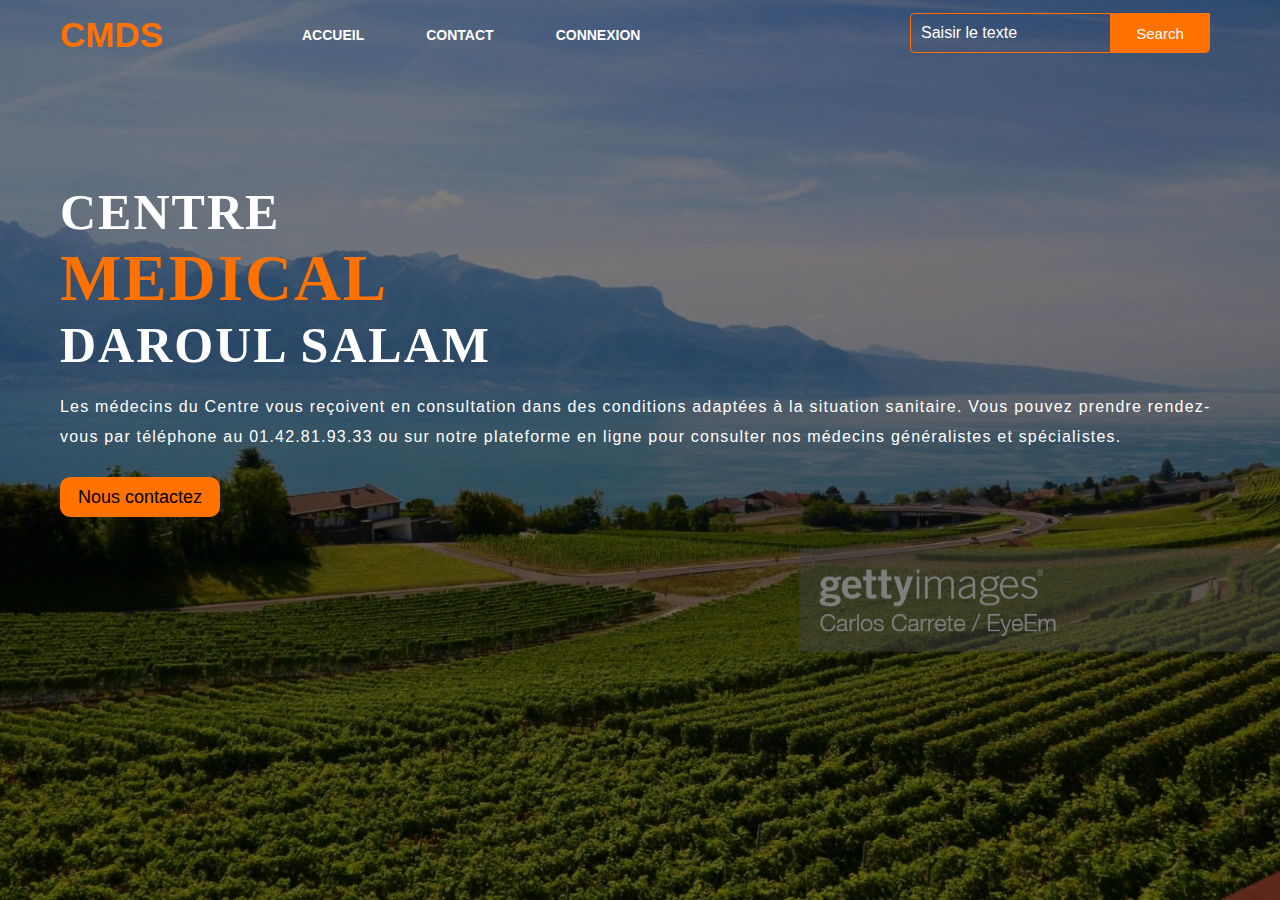
<file: index.html>
<!DOCTYPE html>
<html lang="en">
<head>
    <meta charset="UTF-8">
    <meta http-equiv="X-UA-Compatible" content="IE=edge">
    <meta name="viewport" content="width=device-width, initial-scale=1.0">
    <title>centre MEDICAL</title>
    <link rel="stylesheet" href="style.css">
</head>
<body>
    <div class="main">
        <div class="navbar">
            <div class="icon">
                <h2 class="logo">CMDS</h2>
            </div>
            <div class="menu">
                <ul>
                    <li><a href="#">ACCUEIL</a></li>
                    <li><a href="#">CONTACT</a></li>
                    <li><a href="connexion.html">CONNEXION</a></li>
                </ul>
            </div>
            <div class="search">
                <input class="srch" type="search" name="" placeholder="Saisir le texte">
                <a href="#"> <button class="btn">Search</button></a>
            </div>
        </div> 
        <div class="content">
            <h1>CENTRE <br><span>MEDICAL</span> <br>DAROUL SALAM</h1> <br>
            <p class="par">Les médecins du Centre vous reçoivent en consultation dans des conditions adaptées à la situation sanitaire.
                Vous pouvez prendre rendez-vous par téléphone au 01.42.81.93.33 ou sur notre plateforme en ligne pour consulter nos médecins généralistes et spécialistes.
            </p>
                <button class="cn"><a href="#">Nous contactez</a></button>
            </div>
        </div>
        </div>
    </div>
</body>
</html>
</file>
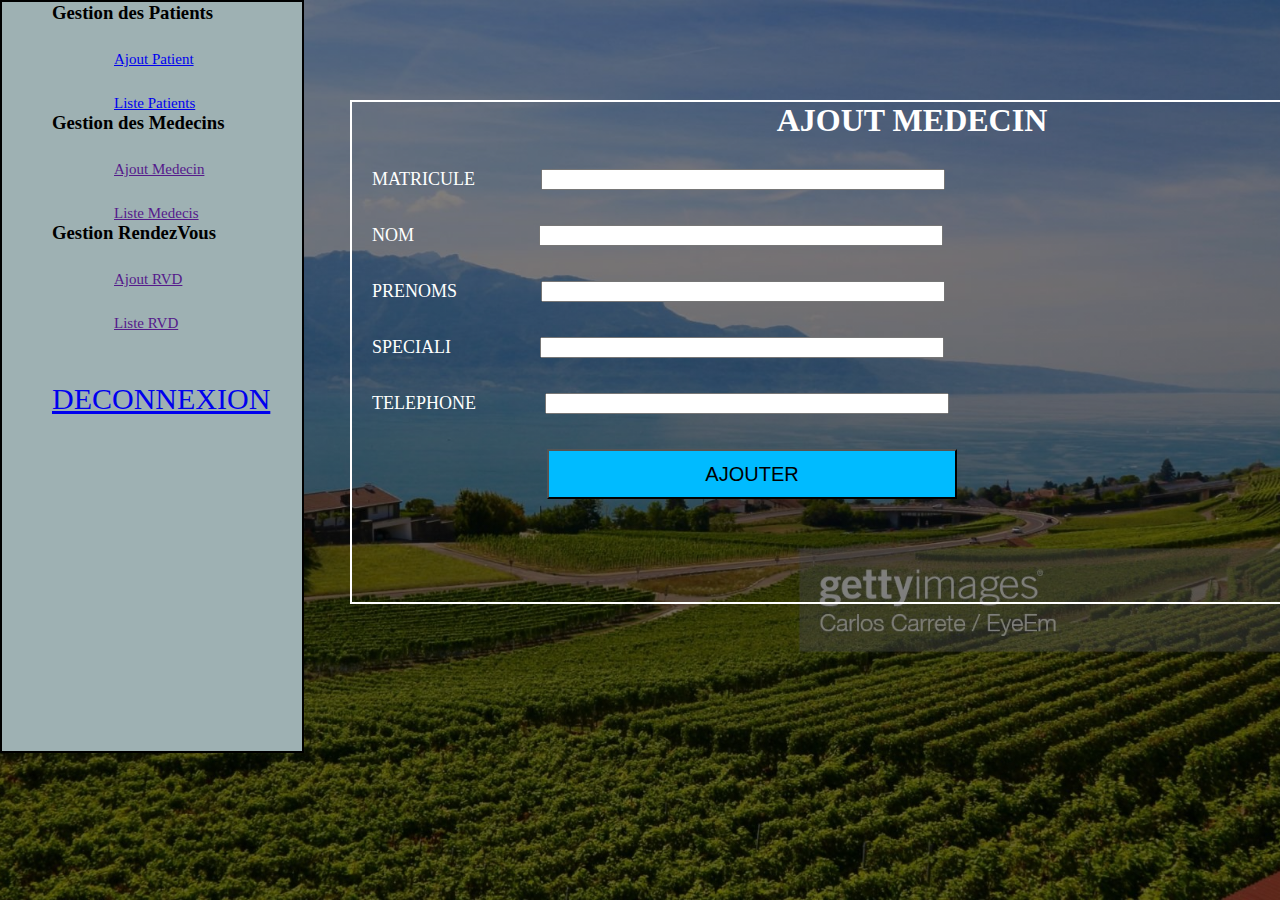
<file: ajoutmedecin.html>
<!DOCTYPE html>
<html lang="en">
<head>
    <meta charset="UTF-8">
        <meta http-equiv="X-UA-Compatible" content="IE=edge">
        <meta name="viewport" content="width=device-width, initial-scale=1.0">
        <title>centre MEDICAL</title>
        <link rel="stylesheet" href="tableaubord.css">
</head>
<body>
    <div class="tableaubord">
        <div class="menus">
            <div class="patients">
                <h3>Gestion des Patients</h3>
                <ul>
                    <li><a href="ajoutpatient.html">Ajout Patient</a> </li>
                    <li><a href="listepatients.html">Liste Patients</a></li>
                </ul>
            </div>
            <div class="patients">
                <h3>Gestion des Medecins</h3>
                <ul>
                    <li><a href="">Ajout Medecin</a></li>
                    <li><a href="">Liste Medecis</a></li>
                </ul>
            </div>
            <div class="patients">
                <h3>Gestion RendezVous</h3>
                <ul>
                    <li><a href="">Ajout RVD</a></li>
                    <li><a href="">Liste RVD</a></li>
                </ul>
            </div>
            <div class="deconnexion">
                <a href="index.html">DECONNEXION</a>
            </div>
        </div>
        <div class="contenu">
            <div class="formul">
                <form action="" method="post">
                    <div class="titre">
                        <h1>AJOUT MEDECIN</h1>
                    </div>
                    <div>
                        <label for="matricule">MATRICULE</label>
                        <input class="inpmatricule" type="text" name="matricule" id="matricule">
                    </div>
                    <div>
                        <label for="nom">NOM</label>
                        <input class="inpnom" type="text" name="nom" id="nom">
                    </div>
                    <div>
                        <label for="prenoms">PRENOMS</label>
                        <input class="inpprenoms" type="text" name="prenoms" id="prenoms">
                    </div>
                    <div>
                        <label for="adresse">SPECIALI</label>
                        <input class="inpadresse" type="text" name="adresse" id="adresse">
                    </div>
                    <div>
                        <label for="telehone">TELEPHONE</label>
                        <input class="inptelehone" type="text" name="telehone" id="telehone">
                    </div>
                    <div>
                        <input class="inpbouton" type="button" value="AJOUTER">
                    </div>
                </form>
            </div>
        </div>
    </div>
</body>
</html>
</file>
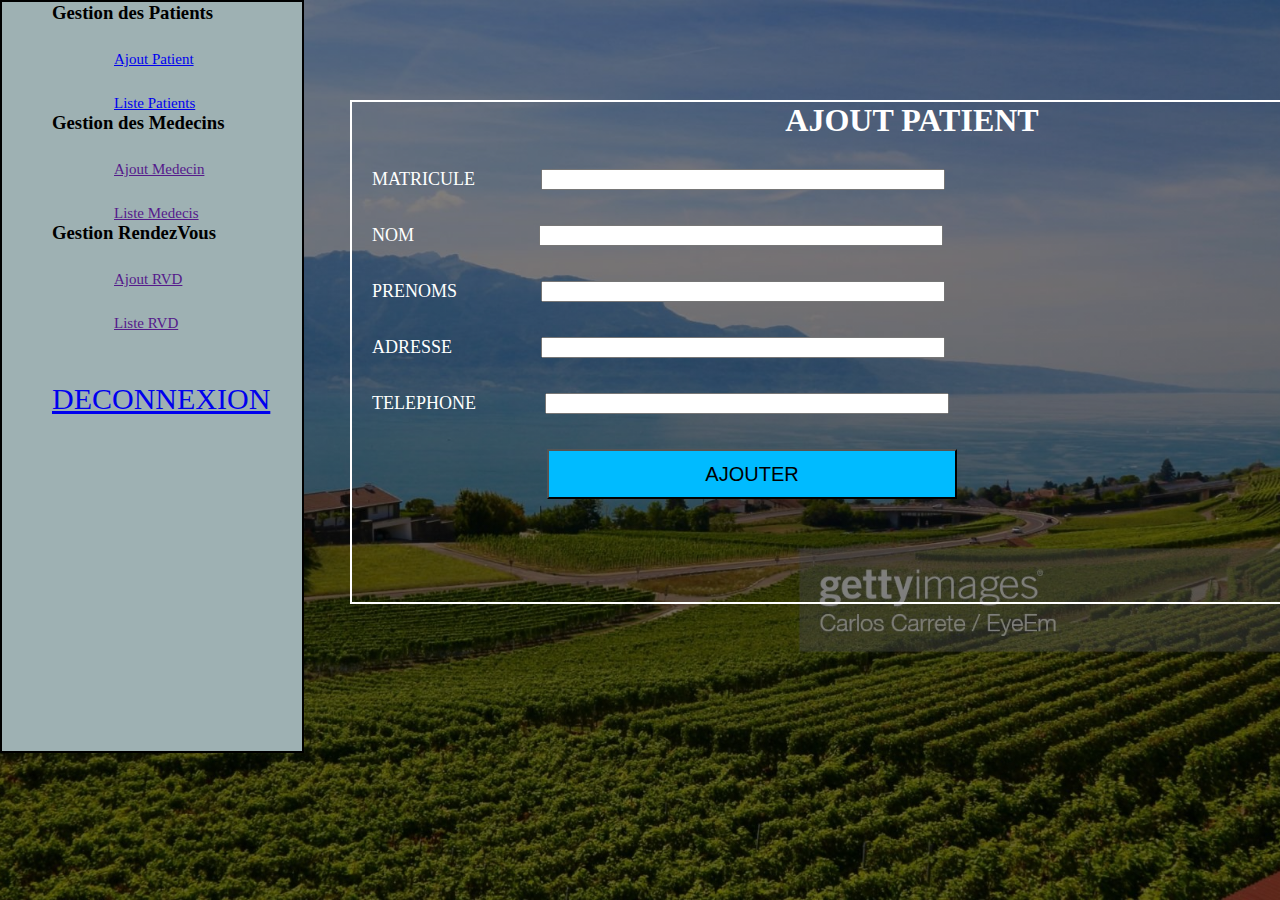
<file: ajoutpatient.html>
<!DOCTYPE html>
<html lang="en">
<head>
    <meta charset="UTF-8">
        <meta http-equiv="X-UA-Compatible" content="IE=edge">
        <meta name="viewport" content="width=device-width, initial-scale=1.0">
        <title>centre MEDICAL</title>
        <link rel="stylesheet" href="tableaubord.css">
</head>
<body>
    <div class="tableaubord">
        <div class="menus">
            <div class="patients">
                <h3>Gestion des Patients</h3>
                <ul>
                    <li><a href="ajoutpatient.html">Ajout Patient</a> </li>
                    <li><a href="listepatients.html">Liste Patients</a></li>
                </ul>
            </div>
            <div class="patients">
                <h3>Gestion des Medecins</h3>
                <ul>
                    <li><a href="">Ajout Medecin</a></li>
                    <li><a href="">Liste Medecis</a></li>
                </ul>
            </div>
            <div class="patients">
                <h3>Gestion RendezVous</h3>
                <ul>
                    <li><a href="">Ajout RVD</a></li>
                    <li><a href="">Liste RVD</a></li>
                </ul>
            </div>
            <div class="deconnexion">
                <a href="index.html">DECONNEXION</a>
            </div>
        </div>
        <div class="contenu">
            <div class="formul">
                <form action="" method="post">
                    <div class="titre">
                        <h1>AJOUT PATIENT</h1>
                    </div>
                    <div>
                        <label for="matricule">MATRICULE</label>
                        <input class="inpmatricule" type="text" name="matricule" id="matricule">
                    </div>
                    <div>
                        <label for="nom">NOM</label>
                        <input class="inpnom" type="text" name="nom" id="nom">
                    </div>
                    <div>
                        <label for="prenoms">PRENOMS</label>
                        <input class="inpprenoms" type="text" name="prenoms" id="prenoms">
                    </div>
                    <div>
                        <label for="adresse">ADRESSE</label>
                        <input class="inpadresse" type="text" name="adresse" id="adresse">
                    </div>
                    <div>
                        <label for="telehone">TELEPHONE</label>
                        <input class="inptelehone" type="text" name="telehone" id="telehone">
                    </div>
                    <div>
                        <input class="inpbouton" type="button" value="AJOUTER">
                    </div>
                </form>
            </div>
        </div>
    </div>
</body>
</html>
</file>
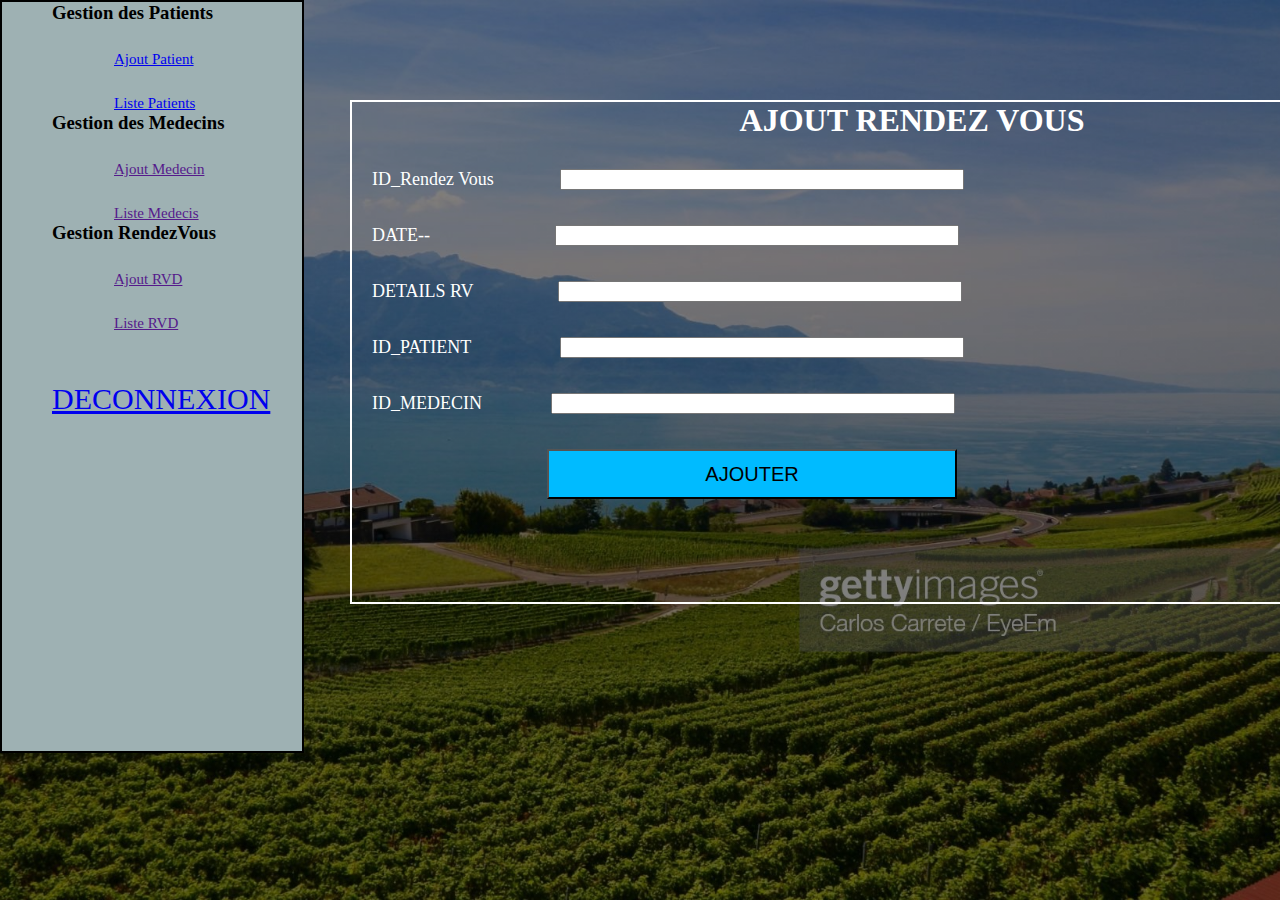
<file: ajoutrendezvous.html>
<!DOCTYPE html>
<html lang="en">
<head>
    <meta charset="UTF-8">
        <meta http-equiv="X-UA-Compatible" content="IE=edge">
        <meta name="viewport" content="width=device-width, initial-scale=1.0">
        <title>centre MEDICAL</title>
        <link rel="stylesheet" href="tableaubord.css">
</head>
<body>
    <div class="tableaubord">
        <div class="menus">
            <div class="patients">
                <h3>Gestion des Patients</h3>
                <ul>
                    <li><a href="ajoutpatient.html">Ajout Patient</a> </li>
                    <li><a href="listepatients.html">Liste Patients</a></li>
                </ul>
            </div>
            <div class="patients">
                <h3>Gestion des Medecins</h3>
                <ul>
                    <li><a href="">Ajout Medecin</a></li>
                    <li><a href="">Liste Medecis</a></li>
                </ul>
            </div>
            <div class="patients">
                <h3>Gestion RendezVous</h3>
                <ul>
                    <li><a href="">Ajout RVD</a></li>
                    <li><a href="">Liste RVD</a></li>
                </ul>
            </div>
            <div class="deconnexion">
                <a href="index.html">DECONNEXION</a>
            </div>
        </div>
        <div class="contenu">
            <div class="formul">
                <form action="" method="post">
                    <div class="titre">
                        <h1>AJOUT RENDEZ VOUS</h1>
                    </div>
                    <div>
                        <label for="matricule">ID_Rendez Vous</label>
                        <input class="inpmatricule" type="text" name="matricule" id="matricule">
                    </div>
                    <div>
                        <label for="nom">DATE-- </label>
                        <input class="inpnom" type="text" name="nom" id="nom">
                    </div>
                    <div>
                        <label for="prenoms">DETAILS RV</label>
                        <input class="inpprenoms" type="text" name="prenoms" id="prenoms">
                    </div>
                    <div>
                        <label for="adresse">ID_PATIENT</label>
                        <input class="inpadresse" type="text" name="adresse" id="adresse">
                    </div>
                    <div>
                        <label for="telehone">ID_MEDECIN</label>
                        <input class="inptelehone" type="text" name="telehone" id="telehone">
                    </div>
                    <div>
                        <input class="inpbouton" type="button" value="AJOUTER">
                    </div>
                </form>
            </div>
        </div>
    </div>
</body>
</html>
</file>
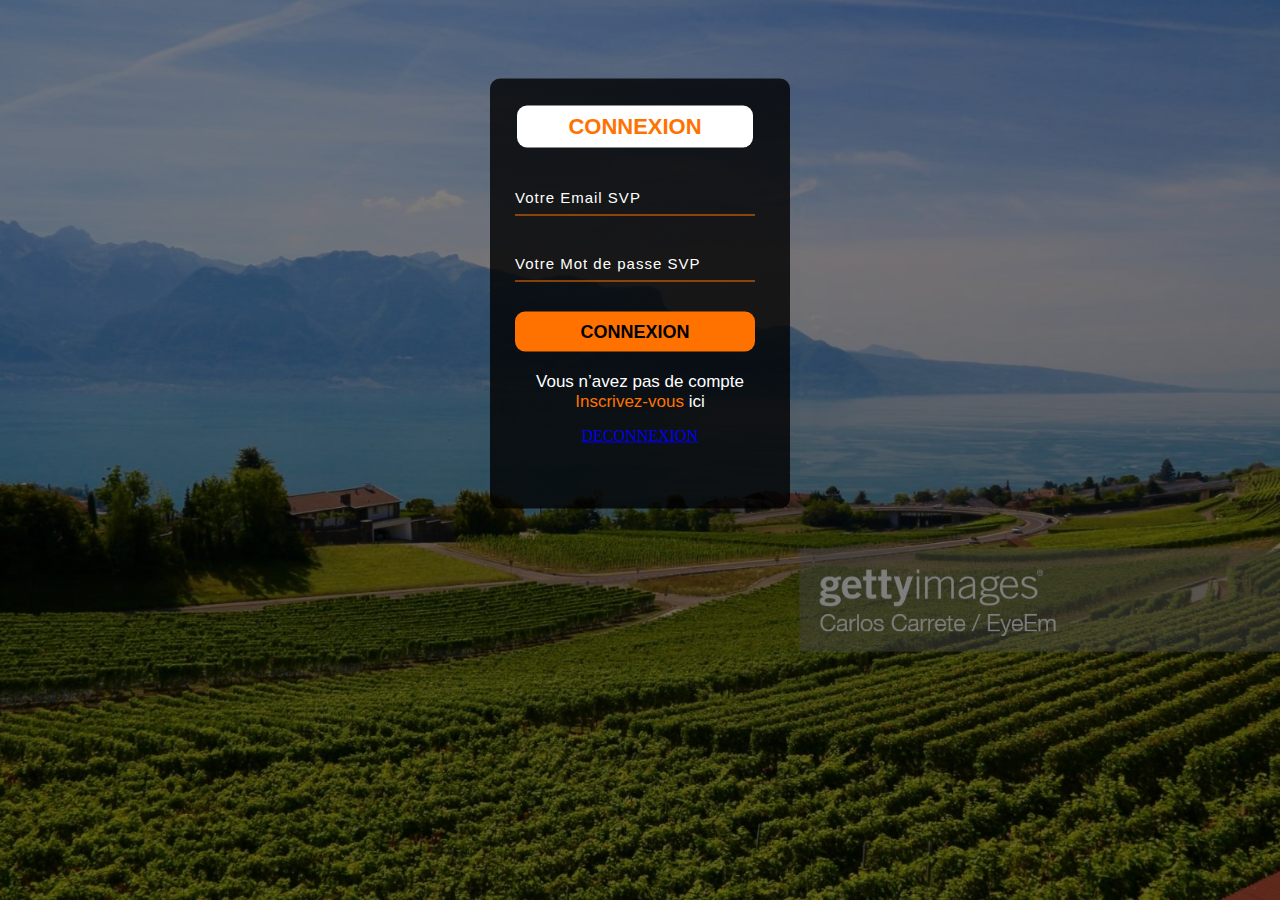
<file: connexion.html>
<!DOCTYPE html>
<html lang="en">
<head>
    <meta charset="UTF-8">
        <meta http-equiv="X-UA-Compatible" content="IE=edge">
        <meta name="viewport" content="width=device-width, initial-scale=1.0">
        <title>centre MEDICAL</title>
    <link rel="stylesheet" href="./style.css">
</head>
<body>
    <div class="main">
        <div class="content">
            <div class="form">
                <h2>CONNEXION</h2>
                <input type="email" name="email" placeholder="Votre Email SVP">
                <input type="password" name="" placeholder="Votre Mot de passe SVP">
                <button class="btnn"><a href="tableaubord.html">CONNEXION</a></button>
                <p class="link">Vous n’avez pas de compte<br>
                    <a href="#">Inscrivez-vous </a> ici</a>
                </p>
                <a href="index.html"><p class="liw">DECONNEXION</p></a> 

                <div class="icons">
                    <a href="#">
                        <ion-icon name="logo-facebook"></ion-icon>
                    </a>
                    <a href="#">
                        <ion-icon name="logo-instagram"></ion-icon>
                    </a>
                    <a href="#">
                        <ion-icon name="logo-twitter"></ion-icon>
                    </a>
                    <a href="#">
                        <ion-icon name="logo-google"></ion-icon>
                    </a>
                    <a href="#">
                        <ion-icon name="logo-skype"></ion-icon>
                    </a>
                </div>
            </div>
        </div>
    </div>
</body>
</html>
</file>
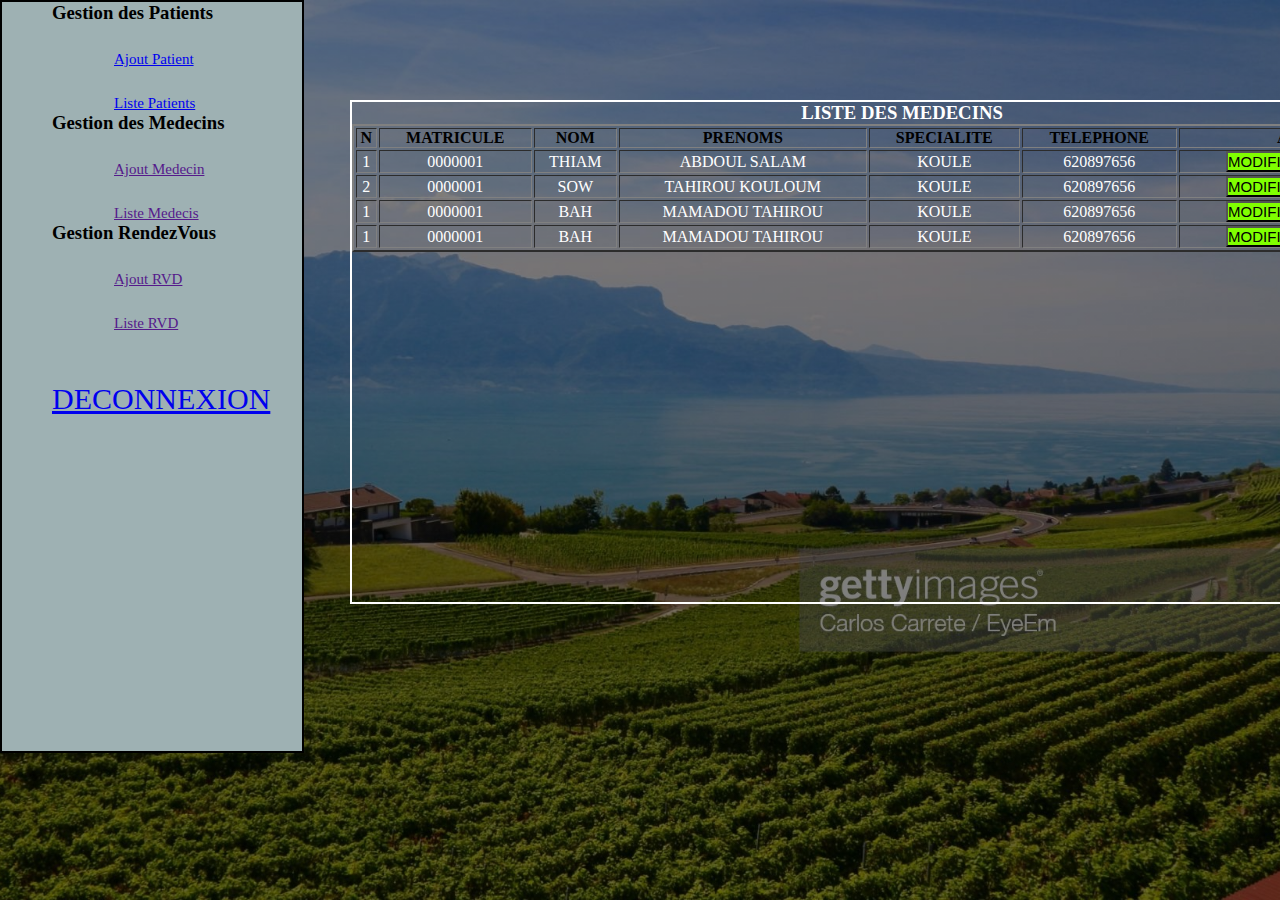
<file: listemedecin.html>
<!DOCTYPE html>
<html lang="en">
<head>
    <meta charset="UTF-8">
        <meta http-equiv="X-UA-Compatible" content="IE=edge">
        <meta name="viewport" content="width=device-width, initial-scale=1.0">
        <title>centre MEDICAL</title>
        <link rel="stylesheet" href="tableaubord.css">
</head>
<body>
    <div class="tableaubord">
        <div class="menus">
            <div class="patients">
                <h3>Gestion des Patients</h3>
                <ul>
                    <li><a href="ajoutpatient.html">Ajout Patient</a> </li>
                    <li><a href="listepatients.html">Liste Patients</a></li>
                </ul>
            </div>
            <div class="patients">
                <h3>Gestion des Medecins</h3>
                <ul>
                    <li><a href="">Ajout Medecin</a></li>
                    <li><a href="">Liste Medecis</a></li>
                </ul>
            </div>
            <div class="patients">
                <h3>Gestion RendezVous</h3>
                <ul>
                    <li><a href="">Ajout RVD</a></li>
                    <li><a href="">Liste RVD</a></li>
                </ul>
            </div>
            <div class="deconnexion">
                <a href="index.html">DECONNEXION</a>
            </div>
        </div>
        <div class="listepatients">
            <div class="titre">
                <h3>LISTE DES MEDECINS</h3>
            </div>
            <div class="tableauliste">
                <table border="2">
                    <thead>
                        <tr>
                            <th>N</th>
                            <th>MATRICULE</th>
                            <th>NOM</th>
                            <th>PRENOMS</th>
                            <th>SPECIALITE</th>
                            <th>TELEPHONE</th>
                            <th>ACTIONS</th>
                        </tr>
                    </thead>
                    <tbody>
                        <tr>
                            <td>1</td>
                            <td>0000001</td>
                            <td>THIAM</td>
                            <td>ABDOUL SALAM</td>
                            <td>KOULE</td>
                            <td>620897656</td>
                            <td>
                                <button class="modif" type="submit">MODIFIER</button>
                                <button class="sup" type="submit">SUPPRIMER</button>
                            </td>
                        </tr>
                        <tr>
                            <td>2</td>
                            <td>0000001</td>
                            <td>SOW</td>
                            <td>TAHIROU KOULOUM</td>
                            <td>KOULE</td>
                            <td>620897656</td>
                            <td>
                                <button class="modif" type="submit">MODIFIER</button>
                                <button class="sup" type="submit">SUPPRIMER</button>
                            </td>
                        </tr>
                        
                        <tr>
                            <td>1</td>
                            <td>0000001</td>
                            <td>BAH</td>
                            <td>MAMADOU TAHIROU</td>
                            <td>KOULE</td>
                            <td>620897656</td>
                            <td>
                                <button class="modif" type="submit">MODIFIER</button>
                                <button class="sup" type="submit">SUPPRIMER</button>
                            </td>
                        </tr>
                        <tr>
                            <td>1</td>
                            <td>0000001</td>
                            <td>BAH</td>
                            <td>MAMADOU TAHIROU</td>
                            <td>KOULE</td>
                            <td>620897656</td>
                            <td>
                                <button class="modif" type="submit">MODIFIER</button>
                                <button class="sup" type="submit">SUPPRIMER</button>
                            </td>
                        </tr>
                    </tbody>
                </table>
            </div>
        </div>
    </div>
</body>
</html>
</file>
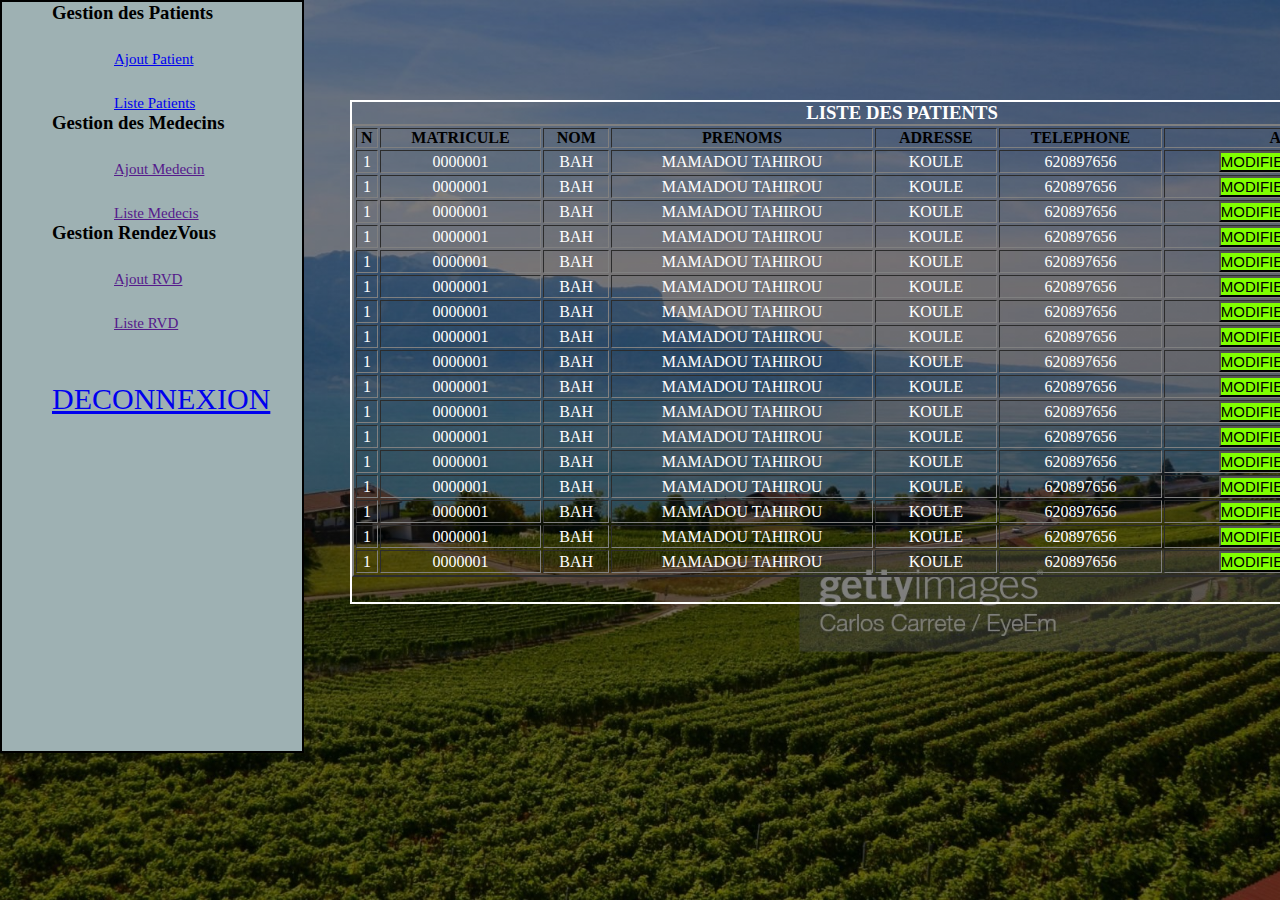
<file: listepatients.html>
<!DOCTYPE html>
<html lang="en">
<head>
    <meta charset="UTF-8">
        <meta http-equiv="X-UA-Compatible" content="IE=edge">
        <meta name="viewport" content="width=device-width, initial-scale=1.0">
        <title>centre MEDICAL</title>
        <link rel="stylesheet" href="tableaubord.css">
</head>
<body>
    <div class="tableaubord">
        <div class="menus">
            <div class="patients">
                <h3>Gestion des Patients</h3>
                <ul>
                    <li><a href="ajoutpatient.html">Ajout Patient</a> </li>
                    <li><a href="listepatients.html">Liste Patients</a></li>
                </ul>
            </div>
            <div class="patients">
                <h3>Gestion des Medecins</h3>
                <ul>
                    <li><a href="">Ajout Medecin</a></li>
                    <li><a href="">Liste Medecis</a></li>
                </ul>
            </div>
            <div class="patients">
                <h3>Gestion RendezVous</h3>
                <ul>
                    <li><a href="">Ajout RVD</a></li>
                    <li><a href="">Liste RVD</a></li>
                </ul>
            </div>
            <div class="deconnexion">
                <a href="index.html">DECONNEXION</a>
            </div>
        </div>
        <div class="listepatients">
            <div class="titre">
                <h3>LISTE DES PATIENTS</h3>
            </div>
            <div class="tableauliste">
                <table border="2">
                    <thead>
                        <tr>
                            <th>N</th>
                            <th>MATRICULE</th>
                            <th>NOM</th>
                            <th>PRENOMS</th>
                            <th>ADRESSE</th>
                            <th>TELEPHONE</th>
                            <th>ACTIONS</th>
                        </tr>
                    </thead>
                    <tbody>
                        <tr>
                            <td>1</td>
                            <td>0000001</td>
                            <td>BAH</td>
                            <td>MAMADOU TAHIROU</td>
                            <td>KOULE</td>
                            <td>620897656</td>
                            <td>
                                <button class="modif" type="submit">MODIFIER</button>
                                <button class="sup" type="submit">SUPPRIMER</button>
                            </td>
                        </tr>
                        <tr>
                            <td>1</td>
                            <td>0000001</td>
                            <td>BAH</td>
                            <td>MAMADOU TAHIROU</td>
                            <td>KOULE</td>
                            <td>620897656</td>
                            <td>
                                <button class="modif" type="submit">MODIFIER</button>
                                <button class="sup" type="submit">SUPPRIMER</button>
                            </td>
                        </tr>
                        <tr>
                            <td>1</td>
                            <td>0000001</td>
                            <td>BAH</td>
                            <td>MAMADOU TAHIROU</td>
                            <td>KOULE</td>
                            <td>620897656</td>
                            <td>
                                <button class="modif" type="submit">MODIFIER</button>
                                <button class="sup" type="submit">SUPPRIMER</button>
                            </td>
                        </tr>
                        <tr>
                            <td>1</td>
                            <td>0000001</td>
                            <td>BAH</td>
                            <td>MAMADOU TAHIROU</td>
                            <td>KOULE</td>
                            <td>620897656</td>
                            <td>
                                <button class="modif" type="submit">MODIFIER</button>
                                <button class="sup" type="submit">SUPPRIMER</button>
                            </td>
                        </tr>
                        <tr>
                            <td>1</td>
                            <td>0000001</td>
                            <td>BAH</td>
                            <td>MAMADOU TAHIROU</td>
                            <td>KOULE</td>
                            <td>620897656</td>
                            <td>
                                <button class="modif" type="submit">MODIFIER</button>
                                <button class="sup" type="submit">SUPPRIMER</button>
                            </td>
                        </tr>
                        <tr>
                            <td>1</td>
                            <td>0000001</td>
                            <td>BAH</td>
                            <td>MAMADOU TAHIROU</td>
                            <td>KOULE</td>
                            <td>620897656</td>
                            <td>
                                <button class="modif" type="submit">MODIFIER</button>
                                <button class="sup" type="submit">SUPPRIMER</button>
                            </td>
                        </tr>
                        <tr>
                            <td>1</td>
                            <td>0000001</td>
                            <td>BAH</td>
                            <td>MAMADOU TAHIROU</td>
                            <td>KOULE</td>
                            <td>620897656</td>
                            <td>
                                <button class="modif" type="submit">MODIFIER</button>
                                <button class="sup" type="submit">SUPPRIMER</button>
                            </td>
                        </tr>
                        <tr>
                            <td>1</td>
                            <td>0000001</td>
                            <td>BAH</td>
                            <td>MAMADOU TAHIROU</td>
                            <td>KOULE</td>
                            <td>620897656</td>
                            <td>
                                <button class="modif" type="submit">MODIFIER</button>
                                <button class="sup" type="submit">SUPPRIMER</button>
                            </td>
                        </tr>
                        <tr>
                            <td>1</td>
                            <td>0000001</td>
                            <td>BAH</td>
                            <td>MAMADOU TAHIROU</td>
                            <td>KOULE</td>
                            <td>620897656</td>
                            <td>
                                <button class="modif" type="submit">MODIFIER</button>
                                <button class="sup" type="submit">SUPPRIMER</button>
                            </td>
                        </tr>
                        <tr>
                            <td>1</td>
                            <td>0000001</td>
                            <td>BAH</td>
                            <td>MAMADOU TAHIROU</td>
                            <td>KOULE</td>
                            <td>620897656</td>
                            <td>
                                <button class="modif" type="submit">MODIFIER</button>
                                <button class="sup" type="submit">SUPPRIMER</button>
                            </td>
                        </tr>
                        <tr>
                            <td>1</td>
                            <td>0000001</td>
                            <td>BAH</td>
                            <td>MAMADOU TAHIROU</td>
                            <td>KOULE</td>
                            <td>620897656</td>
                            <td>
                                <button class="modif" type="submit">MODIFIER</button>
                                <button class="sup" type="submit">SUPPRIMER</button>
                            </td>
                        </tr>
                        <tr>
                            <td>1</td>
                            <td>0000001</td>
                            <td>BAH</td>
                            <td>MAMADOU TAHIROU</td>
                            <td>KOULE</td>
                            <td>620897656</td>
                            <td>
                                <button class="modif" type="submit">MODIFIER</button>
                                <button class="sup" type="submit">SUPPRIMER</button>
                            </td>
                        </tr>
                        <tr>
                            <td>1</td>
                            <td>0000001</td>
                            <td>BAH</td>
                            <td>MAMADOU TAHIROU</td>
                            <td>KOULE</td>
                            <td>620897656</td>
                            <td>
                                <button class="modif" type="submit">MODIFIER</button>
                                <button class="sup" type="submit">SUPPRIMER</button>
                            </td>
                        </tr>
                        <tr>
                            <td>1</td>
                            <td>0000001</td>
                            <td>BAH</td>
                            <td>MAMADOU TAHIROU</td>
                            <td>KOULE</td>
                            <td>620897656</td>
                            <td>
                                <button class="modif" type="submit">MODIFIER</button>
                                <button class="sup" type="submit">SUPPRIMER</button>
                            </td>
                        </tr>
                        <tr>
                            <td>1</td>
                            <td>0000001</td>
                            <td>BAH</td>
                            <td>MAMADOU TAHIROU</td>
                            <td>KOULE</td>
                            <td>620897656</td>
                            <td>
                                <button class="modif" type="submit">MODIFIER</button>
                                <button class="sup" type="submit">SUPPRIMER</button>
                            </td>
                        <tr>
                            <td>1</td>
                            <td>0000001</td>
                            <td>BAH</td>
                            <td>MAMADOU TAHIROU</td>
                            <td>KOULE</td>
                            <td>620897656</td>
                            <td>
                                <button class="modif" type="submit">MODIFIER</button>
                                <button class="sup" type="submit">SUPPRIMER</button>
                            </td>
                        </tr>
                        <tr>
                            <td>1</td>
                            <td>0000001</td>
                            <td>BAH</td>
                            <td>MAMADOU TAHIROU</td>
                            <td>KOULE</td>
                            <td>620897656</td>
                            <td>
                                <button class="modif" type="submit">MODIFIER</button>
                                <button class="sup" type="submit">SUPPRIMER</button>
                            </td>
                        </tr>
                    </tbody>
                </table>
            </div>
        </div>
    </div>
</body>
</html>
</file>
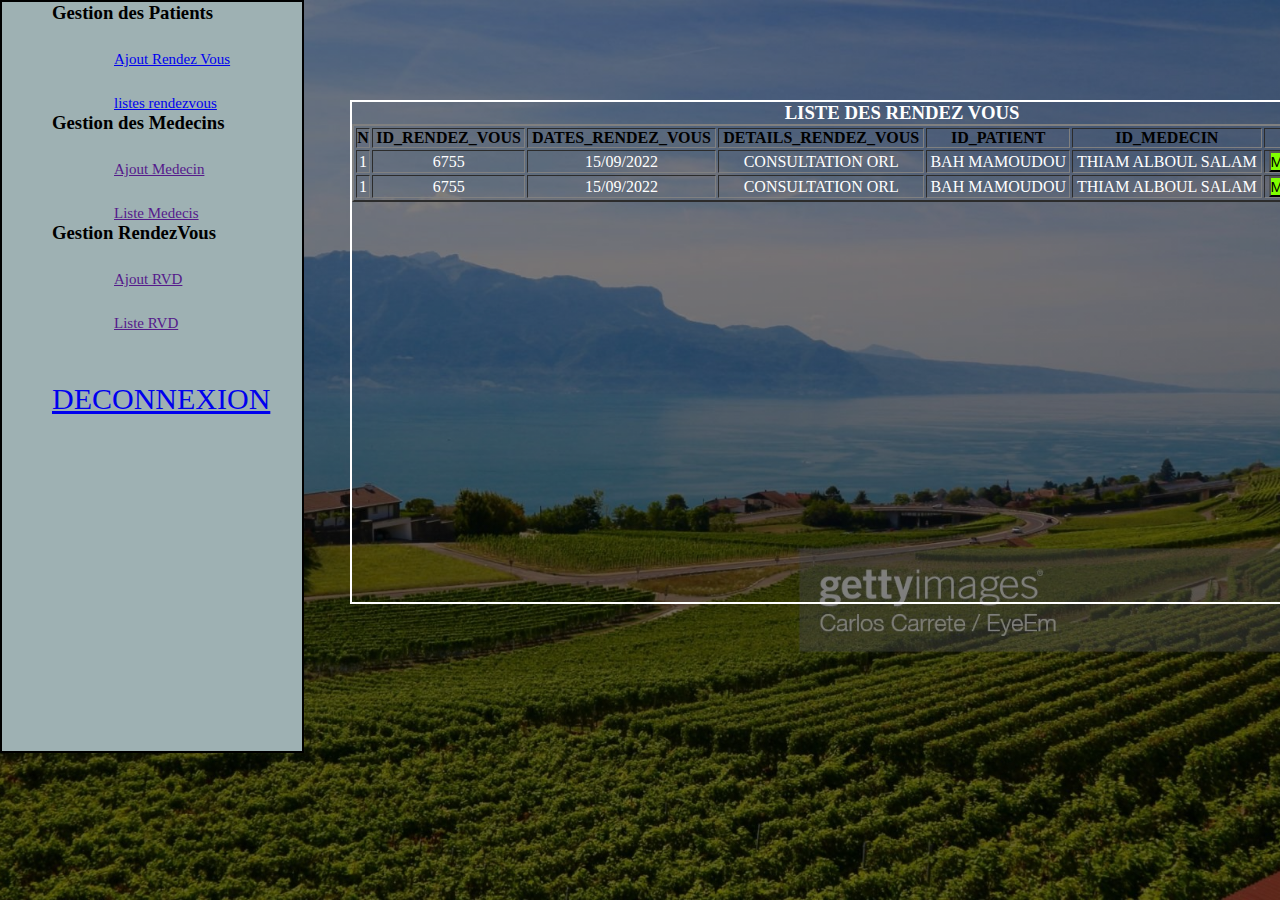
<file: listerendezvous.html>
<!DOCTYPE html>
<html lang="en">
<head>
    <meta charset="UTF-8">
        <meta http-equiv="X-UA-Compatible" content="IE=edge">
        <meta name="viewport" content="width=device-width, initial-scale=1.0">
        <title>centre MEDICAL</title>
        <link rel="stylesheet" href="tableaubord.css">
</head>
<body>
    <div class="tableaubord">
        <div class="menus">
            <div class="patients">
                <h3>Gestion des Patients</h3>
                <ul>
                    <li><a href="ajoutpatient.html">Ajout Rendez Vous</a> </li>
                    <li><a href="listepatients.html">listes rendezvous</a></li>
                </ul>
            </div>
            <div class="patients">
                <h3>Gestion des Medecins</h3>
                <ul>
                    <li><a href="">Ajout Medecin</a></li>
                    <li><a href="">Liste Medecis</a></li>
                </ul>
            </div>
            <div class="patients">
                <h3>Gestion RendezVous</h3>
                <ul>
                    <li><a href="">Ajout RVD</a></li>
                    <li><a href="">Liste RVD</a></li>
                </ul>
            </div>
            <div class="deconnexion">
                <a href="index.html">DECONNEXION</a>
            </div>
        </div>
        <div class="listepatients">
            <div class="titre">
                <h3>LISTE DES RENDEZ VOUS</h3>
            </div>
            <div class="tableauliste">
                <table border="2">
                    <thead>
                        <tr>
                            <th>N</th>
                            <th>ID_RENDEZ_VOUS</th>
                            <th>DATES_RENDEZ_VOUS</th>
                            <th>DETAILS_RENDEZ_VOUS</th>
                            <th>ID_PATIENT</th>
                            <th>ID_MEDECIN</th>
                            <th>ACTIONS</th>
                        </tr>
                    </thead>
                    <tbody>
                        <tr>
                            <td>1</td>
                            <td>6755</td>
                            <td>15/09/2022</td>
                            <td>CONSULTATION ORL</td>
                            <td>BAH MAMOUDOU</td>
                            <td>THIAM ALBOUL SALAM</td>
                            <td>
                                <button class="modif" type="submit">MODIFIER</button>
                                <button class="sup" type="submit">SUPPRIMER</button>
                            </td>
                        </tr>
                        <tr>
                            <td>1</td>
                            <td>6755</td>
                            <td>15/09/2022</td>
                            <td>CONSULTATION ORL</td>
                            <td>BAH MAMOUDOU</td>
                            <td>THIAM ALBOUL SALAM</td>
                            <td>
                                <button class="modif" type="submit">MODIFIER</button>
                                <button class="sup" type="submit">SUPPRIMER</button>
                            </td>
                        </tr>
                    </tbody>
                </table>
            </div>
        </div>
    </div>
</body>
</html>
</file>
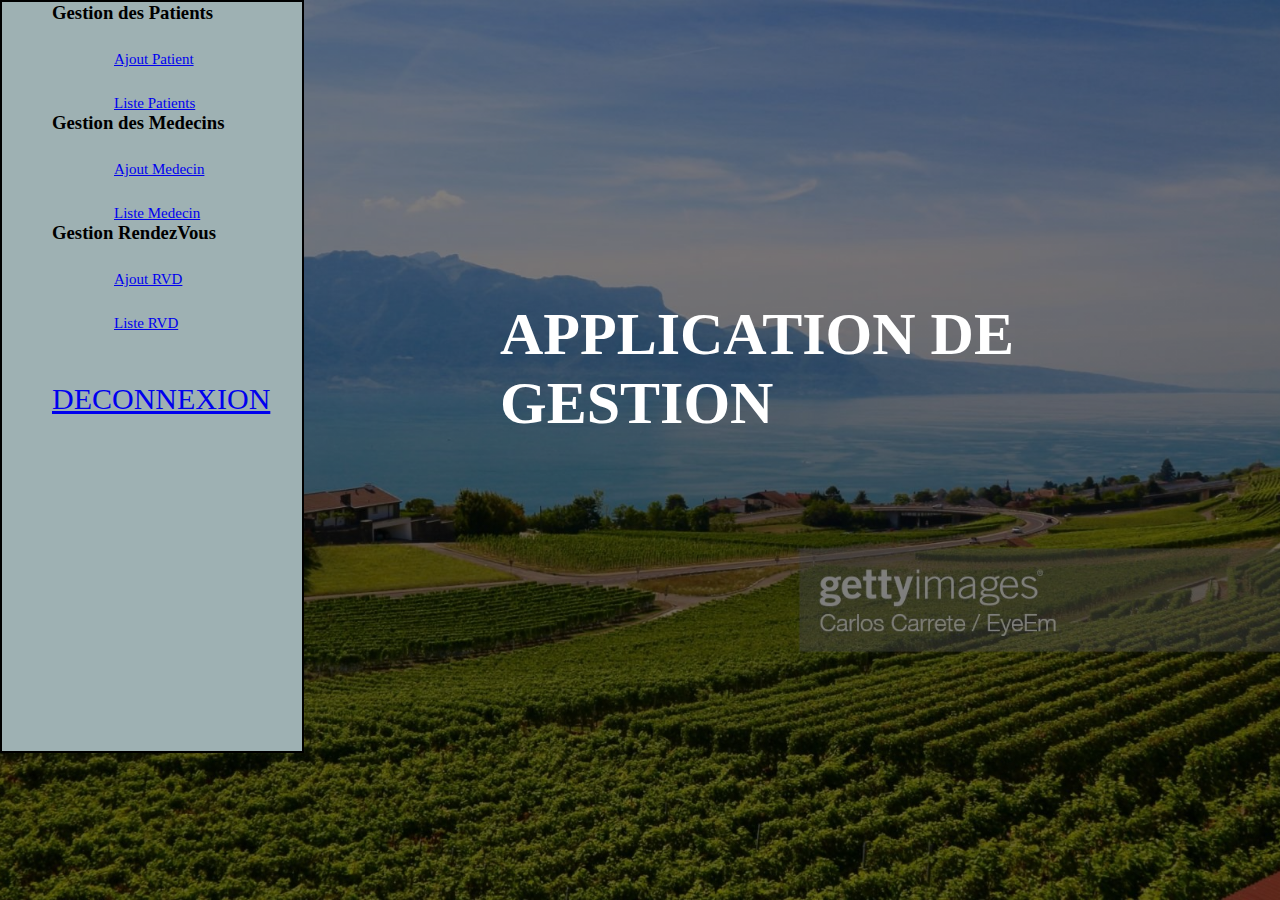
<file: tableaubord.html>
<!DOCTYPE html>
<html lang="en">

<head>
    <meta charset="UTF-8">
        <meta http-equiv="X-UA-Compatible" content="IE=edge">
        <meta name="viewport" content="width=device-width, initial-scale=1.0">
        <title>centre MEDICAL</title>
        <link rel="stylesheet" href="tableaubord.css">
</head>
<body>
    <div class="tableaubord">
        <div class="menus">
            <div class="patients">
                <h3>Gestion des Patients</h3>
                <ul>
                    <li><a href="ajoutpatient.html">Ajout Patient</a> </li>
                    <li><a href="listepatients.html">Liste Patients</a></li>
                </ul>
            </div>
            <div class="patients">
                <h3>Gestion des Medecins</h3>
                <ul>
                    <li><a href="ajoutmedecin.html">Ajout Medecin</a></li>
                    <li><a href="listemedecin.html">Liste Medecin</a></li>
                </ul>
            </div>
            <div class="patients">
                <h3>Gestion RendezVous</h3>
                <ul>
                    <li><a href="ajoutrendezvous.html">Ajout RVD</a></li>
                    <li><a href="listerendezvous.html">Liste RVD</a></li>
                </ul>
            </div>
            <div class="deconnexion">
                <a href="index.html">DECONNEXION</a>
            </div>
        </div>
            <div class="grandTitre">
                <h1>APPLICATION DE GESTION</h1>
        </div>
    </div>
</body>
</html>
</file>
<file: style.css>
*{
    margin: 0;
    padding: 0;
}

.main{
    width: 100%;
    background: linear-gradient(to top, rgba(0,0,0,0.5)50%,rgba(0,0,0,0.5)50%), url(1.jpg);
    background-position: center;
    background-size: cover;
    height: 100vh;
}

.navbar{
    width: 1200px;
    height: 75px;
    margin: auto;
}

.icon{
    width: 200px;
    float: left;
    height: 70px;
}

.logo{
    color: #ff7200;
    font-size: 35px;
    font-family: Arial;
    padding-left: 20px;
    float: left;
    padding-top: 10px;
    margin-top: 5px
}

.menu{
    width: 400px;
    float: left;
    height: 70px;
}

ul{
    float: left;
    display: flex;
    justify-content: center;
    align-items: center;
}

ul li{
    list-style: none;
    margin-left: 62px;
    margin-top: 27px;
    font-size: 14px;
}

ul li a{
    text-decoration: none;
    color: #fff;
    font-family: Arial;
    font-weight: bold;
    transition: 0.4s ease-in-out;
}

ul li a:hover{
    color: #ff7200;
}

.search{
    width: 330px;
    float: left;
    margin-left: 270px;
}

.srch{
    font-family: 'Times New Roman';
    width: 200px;
    height: 40px;
    background: transparent;
    border: 1px solid #ff7200;
    margin-top: 13px;
    color: #fff;
    border-right: none;
    font-size: 16px;
    float: left;
    padding: 10px;
    border-bottom-left-radius: 5px;
    border-top-left-radius: 5px;
}

.btn{
    width: 100px;
    height: 40px;
    background: #ff7200;
    border: 2px solid #ff7200;
    margin-top: 13px;
    color: #fff;
    font-size: 15px;
    border-bottom-right-radius: 5px;
    border-bottom-right-radius: 5px;
    transition: 0.2s ease;
    cursor: pointer;
}
.btn:hover{
    color: #000;
}

.btn:focus{
    outline: none;
}

.srch:focus{
    outline: none;
}

.content{
    width: 1200px;
    height: auto;
    margin: auto;
    color: #fff;
    position: relative;
}

.content .par{
    padding-left: 20px;
    padding-bottom: 25px;
    font-family: Arial;
    letter-spacing: 1.2px;
    line-height: 30px;
}

.content h1{
    font-family: 'Times New Roman';
    font-size: 50px;
    padding-left: 20px;
    margin-top: 9%;
    letter-spacing: 2px;
}

.content .cn{
    width: 160px;
    height: 40px;
    background: #ff7200;
    border: none;
    margin-bottom: 10px;
    margin-left: 20px;
    font-size: 18px;
    border-radius: 10px;
    cursor: pointer;
    transition: .4s ease;
    
}

.content .cn a{
    text-decoration: none;
    color: #000;
    transition: .3s ease;
}

.cn:hover{
    background-color: #fff;
}

.content span{
    color: #ff7200;
    font-size: 65px
}

.form{
    width: 250px;
    height: 380px;
    background: linear-gradient(to top, rgba(0,0,0,0.8)50%,rgba(0,0,0,0.8)50%);
    position: absolute;
    top: -20px;
    left: 870px;
    transform: translate(0%,-5%);
    border-radius: 10px;
    padding: 25px;
}

.form h2{
    width: 220px;
    font-family: sans-serif;
    text-align: center;
    color: #ff7200;
    font-size: 22px;
    background-color: #fff;
    border-radius: 10px;
    margin: 2px;
    padding: 8px;
}

.form input{
    width: 240px;
    height: 35px;
    background: transparent;
    border-bottom: 1px solid #ff7200;
    border-top: none;
    border-right: none;
    border-left: none;
    color: #fff;
    font-size: 15px;
    letter-spacing: 1px;
    margin-top: 30px;
    font-family: sans-serif;
}

.form input:focus{
    outline: none;
}

::placeholder{
    color: #fff;
    font-family: Arial;
}

.btnn{
    width: 240px;
    height: 40px;
    background: #ff7200;
    border: none;
    margin-top: 30px;
    font-size: 18px;
    border-radius: 10px;
    cursor: pointer;
    color: #fff;
    transition: 0.4s ease;
}
.btnn:hover{
    background: #fff;
    color: #ff7200;
}
.btnn a{
    text-decoration: none;
    color: #000;
    font-weight: bold;
}
.form .link{
    font-family: Arial, Helvetica, sans-serif;
    font-size: 17px;
    padding-top: 20px;
    text-align: center;
}
.form .link a{
    text-decoration: none;
    color: #ff7200;
}
.liw{
    padding-top: 15px;
    padding-bottom: 10px;
    text-align: center;
}
.icons a{
    text-decoration: none;
    color: #fff;
}
.icons ion-icon{
    color: #fff;
    font-size: 30px;
    padding-left: 14px;
    padding-top: 5px;
    transition: 0.3s ease;
}
.icons ion-icon:hover{
    color: #ff7200;
}
.form{
    top:100px;
    left: 0;
    right: 0;
    margin: auto;
}
.gestion{
    top:100px;
    left: 0;
    right: 0;
    margin: auto;
}
</file>
<file: tableaubord.css>
*{
    margin: 0;
    padding: 0;
}

.tableaubord{
    width: 100%;
    background: linear-gradient(to top, rgba(0,0,0,0.5)50%,rgba(0,0,0,0.5)50%), url(1.jpg);
    background-position: center;
    background-size: cover;
    height: 100vh;
}
.menus{
    border: 2px black solid;
    position: absolute;
    left: 0;
    top: 0;
    width: 300px;
    height: 749px;
    background-color: rgb(158, 177, 179);
}
.contenu{
    position: absolute;
    top: 100px;
    left: 350px;
    border: 2px white solid;
    width: 1100px;
    height: 500px;

}
.listepatients{
    position: absolute;
    top: 100px;
    left: 350px;
    border: 2px white solid;
    width: 1100px;
    height: 500px;

}
.tableauliste{
    text-align: center;


}
.grandTitre{
    color: white;
    position: absolute;
    left: 500px;
    top: 300px;
    font-size: 30px;


}
.patients{
    padding-left: 50px;
    
}
.deconnexion{
    padding-left: 50px;
    padding-top: 50px;
    font-size: 30px;
    
}
li{
    list-style: none;
    margin-left: 62px;
    margin-top: 27px;
    font-size: 15px;
}

.inpmatricule{
    list-style: none;
    margin-left: 62px;
    margin-top: 30px;
    font-size: 15px;
    width: 400px;
}
.inpnom{
    list-style: none;
    margin-left: 121px;
    margin-top: 35px;
    font-size: 15px;
    width: 400px;

}
.inpprenoms{
    list-style: none;
    margin-left: 80px;
    margin-top: 35px;
    font-size: 15px;
    width: 400px;
}
.inpadresse{
    list-style: none;
    margin-left: 85px;
    margin-top: 35px;
    font-size: 15px;
    width: 400px;
}
.inptelehone{
    list-style: none;
    margin-left: 65px;
    margin-top: 35px;
    font-size: 15px;
    width: 400px;
}
.inpbouton{
    list-style: none;
    margin-left: 175px;
    margin-top: 35px;
    width: 410px;
    height:  50px;
    font-size: 20px;
    font-family: Verdana, Geneva, Tahoma, sans-serif;
    background-color: rgb(0, 187, 255);
}
.formul{
    padding-left: 20px;
}
.titre{
    text-align: center;
    color: white;
}
label{
    color: white;
    font-size: 18px;
}
table{
    width: 100%;
}
.modif{
    list-style: none;
    /* width: 200px; */
    /* height:  50px; */
    font-size: 15px;
    font-family: Verdana, Geneva, Tahoma, sans-serif;
    background-color: rgb(128, 255, 0);
}
.sup{
    list-style: none;
    /* width: 200px; */
    /* height:  50px; */
    font-size: 15px;
    font-family: Verdana, Geneva, Tahoma, sans-serif;
    background-color: rgb(255, 64, 0);
}
td{
    color: white;
}
</file>
